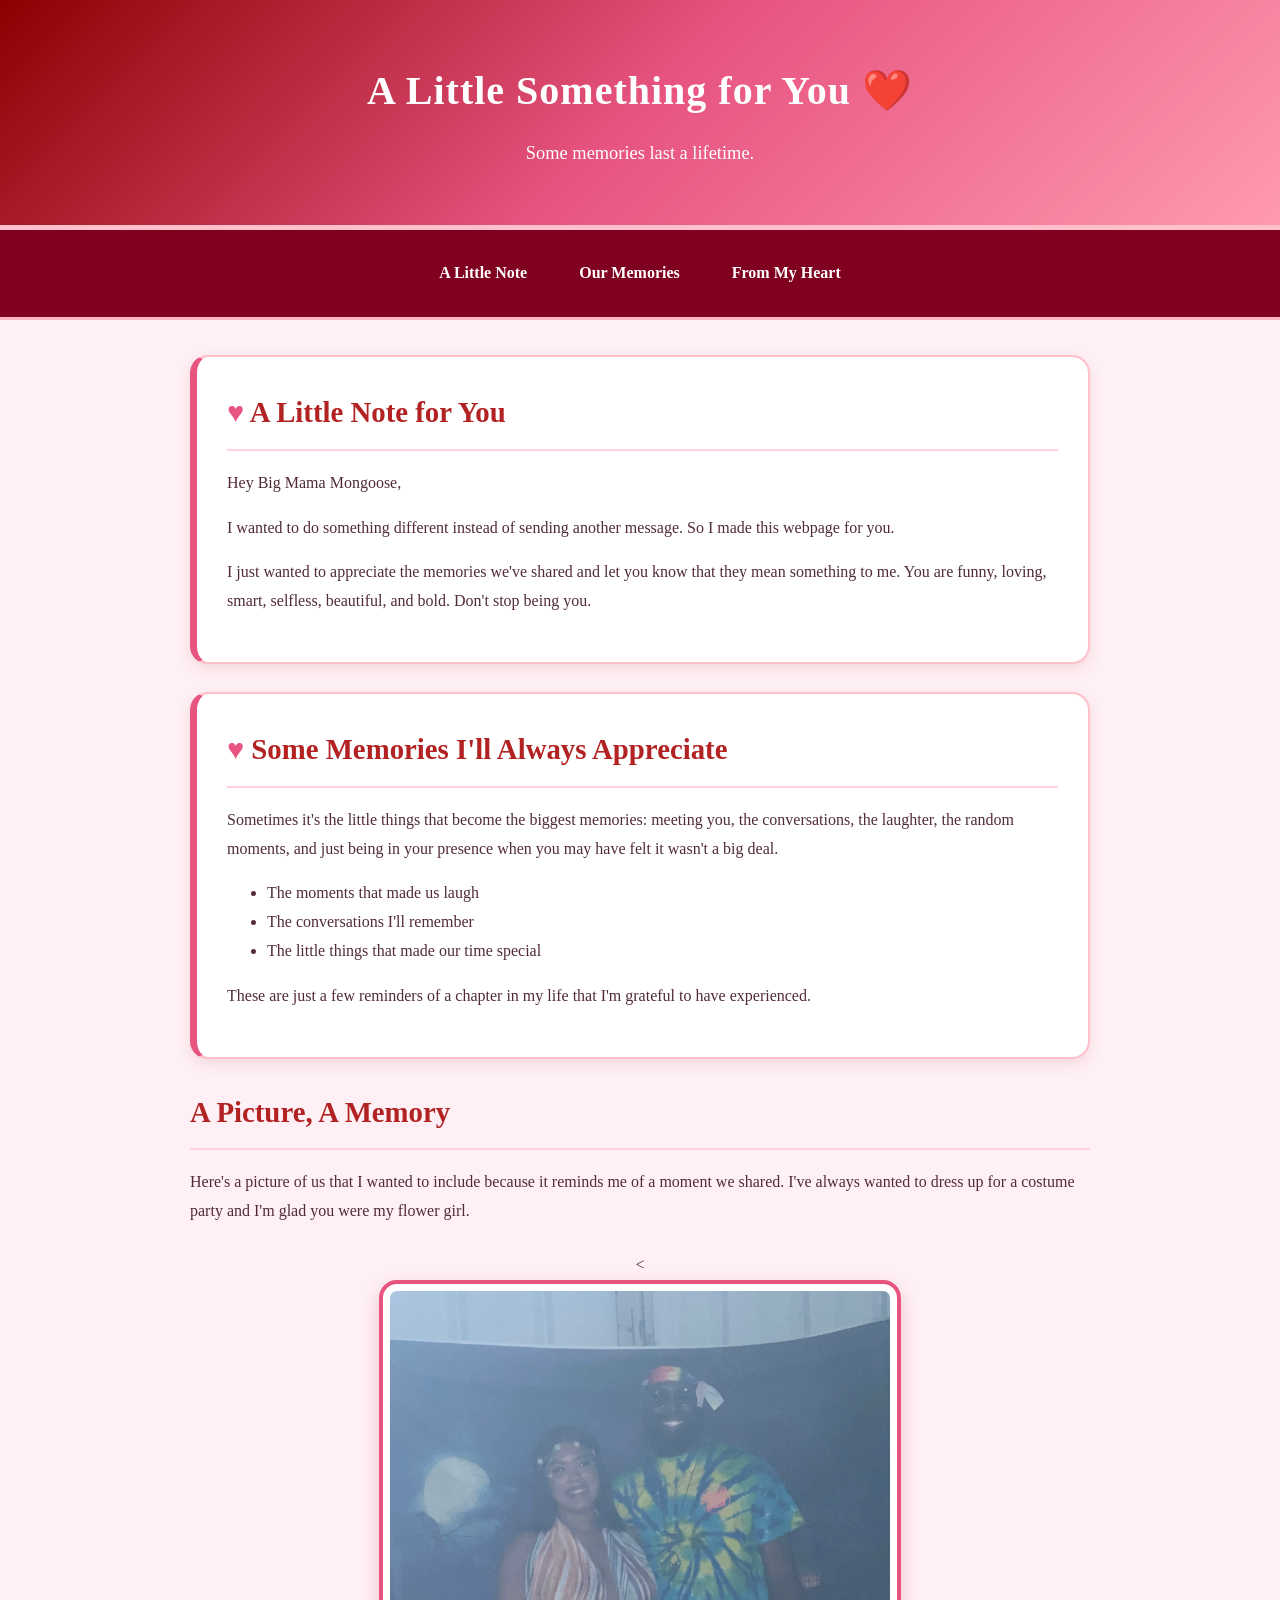
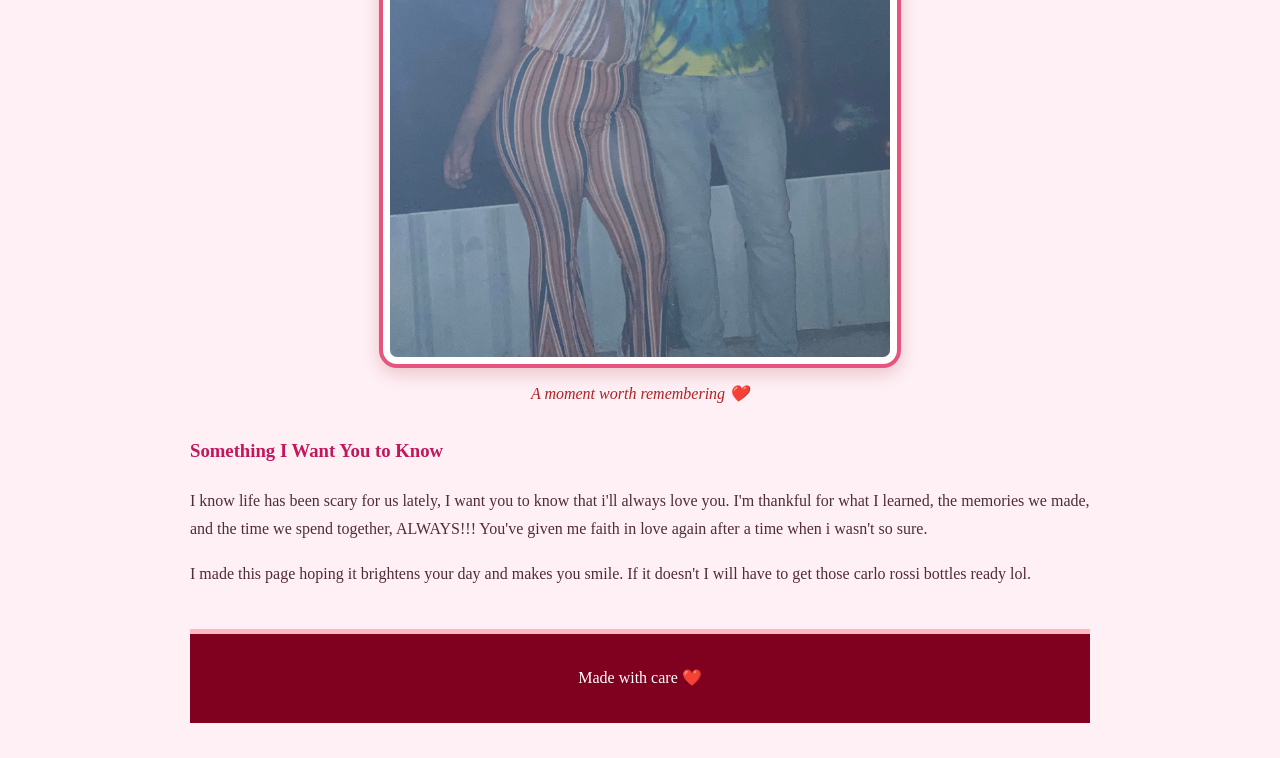
<file: index.html>
<!DOCTYPE html>
<html lang="en">
<head>
    <meta charset="UTF-8">
    <meta name="viewport" content="width=device-width, initial-scale=1.0">
    <title>A Little Something for You</title>
    <link rel="stylesheet" href="style.css">
</head>
<body>
    <header>
        <h1>A Little Something for You ❤️</h1>
        <p>Some memories last a lifetime.</p>
    </header>

    <nav class="site-nav">
        <a href="#about">A Little Note</a>
        <a href="#memories">Our Memories</a>
        <a href="#forever">From My Heart</a>
    </nav>

    <main>
        <section id="about">
            <h2>A Little Note for You</h2>
            <p>
                Hey Big Mama Mongoose,
            </p>
            <p>
                I wanted to do something different instead
                of sending another message. So I made this
                webpage for you.
            </p>
            <p>
                I just wanted to appreciate the memories we've shared
                and let you know that they mean something to me. You are funny,
              loving, smart, selfless, beautiful, and bold. Don't stop being you.
            </p>
        </section>

        <section id="memories">
            <h2>Some Memories I'll Always Appreciate</h2>
            <p>
                Sometimes it's the little things that become the
                biggest memories: meeting you, the conversations, the laughter,
                the random moments, and just being in your presence
                when you may have felt it wasn't a big deal.
            </p>
            <ul>
                <li>The moments that made us laugh</li>
                <li>The conversations I'll remember</li>
                <li>The little things that made our time special</li>
            </ul>
            <p>
                These are just a few reminders of a chapter in my
                life that I'm grateful to have experienced.
            </p>
        </section>

        <section id="forever">
            <h2>A Picture, A Memory</h2>
            <p>
                Here's a picture of us that I wanted to include
                because it reminds me of a moment we shared. I've always
                wanted to dress up for a costume party and I'm glad you were 
                my flower girl.
            </p>

            <figure>
                <<img src="halloween.JPG" alt="Our Halloween photo">
                <figcaption>
                    A moment worth remembering ❤️
                </figcaption>
            </figure>

            <h3>Something I Want You to Know</h3>
            <p>
                I know life has been scary for us lately, I want you to 
                know that i'll always love you. I'm thankful for what
                I learned, the memories we made, and the time we
                spend together, ALWAYS!!! You've given me faith in love again 
                after a time when i wasn't so sure.
            </p>
            <p>
                I made this page hoping it brightens your day and
                makes you smile. If it doesn't I will have to get 
                those carlo rossi bottles ready lol.
            </p>
        </section>

        <footer>
            <p>Made with care ❤️</p>
        </footer>
    </main>
</body>
</html>
</file>
<file: style.css>
```css
/* ===== Romantic Theme for Big Mama Mongoose ❤️ ===== */

* {
    box-sizing: border-box;
}

html {
    scroll-behavior: smooth;
}

body {
    margin: 0;
    padding: 0;
    font-family: Georgia, "Times New Roman", serif;
    background-color: #fff0f5;
    color: #512b3a;
    line-height: 1.8;
}

/* ===== Header ===== */

header {
    background: linear-gradient(135deg, #8b0000, #e75480, #ff9aaf);
    color: #ffffff;
    text-align: center;
    padding: 55px 20px;
    border-bottom: 5px solid #ffc0cb;
}

header h1 {
    font-size: 2.5rem;
    margin: 0 0 10px;
    letter-spacing: 1px;
}

header p {
    font-size: 1.15rem;
    margin: 0;
}

/* ===== Navigation ===== */

.site-nav {
    background-color: #800020;
    text-align: center;
    padding: 16px 10px;
    border-bottom: 3px solid #ffb6c1;
}

.site-nav a {
    display: inline-block;
    color: #ffffff;
    text-decoration: none;
    font-weight: bold;
    margin: 5px 12px;
    padding: 8px 12px;
    border-radius: 20px;
    transition: background-color 0.3s ease;
}

.site-nav a:hover {
    background-color: #e75480;
}

/* ===== Main Content ===== */

main {
    max-width: 900px;
    margin: 35px auto;
    padding: 0 20px;
}

/* Style all four sections consistently */

#about,
#memories,
#favorite,
#from-the-heart {
    background-color: #ffffff;
    margin: 28px 0;
    padding: 30px;
    border: 2px solid #ffc0cb;
    border-left: 7px solid #e75480;
    border-radius: 18px;
    box-shadow: 0 5px 15px rgba(139, 0, 0, 0.10);
}

/* ===== Headings ===== */

h2 {
    color: #b22222;
    font-size: 1.8rem;
    margin-top: 0;
    margin-bottom: 18px;
    border-bottom: 2px solid #ffd1dc;
    padding-bottom: 10px;
}

h3 {
    color: #c2185b;
    margin-top: 25px;
}

p {
    margin-bottom: 16px;
}

/* ===== Photo of You Two ===== */

figure {
    margin: 25px auto;
    text-align: center;
}

figure img {
    display: block;
    width: 100%;
    max-width: 500px;
    height: auto;
    margin: 0 auto;
    padding: 7px;
    background-color: #ffffff;
    border: 4px solid #e75480;
    border-radius: 18px;
    box-shadow: 0 6px 18px rgba(139, 0, 0, 0.18);
}

figcaption {
    color: #b22222;
    font-style: italic;
    margin-top: 12px;
}

/* ===== Romantic Details ===== */

#about h2::before,
#memories h2::before,
#favorite h2::before,
#from-the-heart h2::before {
    content: "♥ ";
    color: #e75480;
}

/* ===== Footer ===== */

footer {
    background-color: #800020;
    color: #ffffff;
    text-align: center;
    padding: 25px 15px;
    margin-top: 40px;
    border-top: 5px solid #ffb6c1;
}

footer p {
    margin: 5px 0;
}

/* ===== Mobile-Friendly Layout ===== */

@media (max-width: 600px) {
    header h1 {
        font-size: 2rem;
    }

    .site-nav a {
        margin: 4px;
        padding: 7px 9px;
    }

    #about,
    #memories,
    #favorite,
    #from-the-heart {
        padding: 20px;
    }

    h2 {
        font-size: 1.5rem;
    }
}
```
</file>
